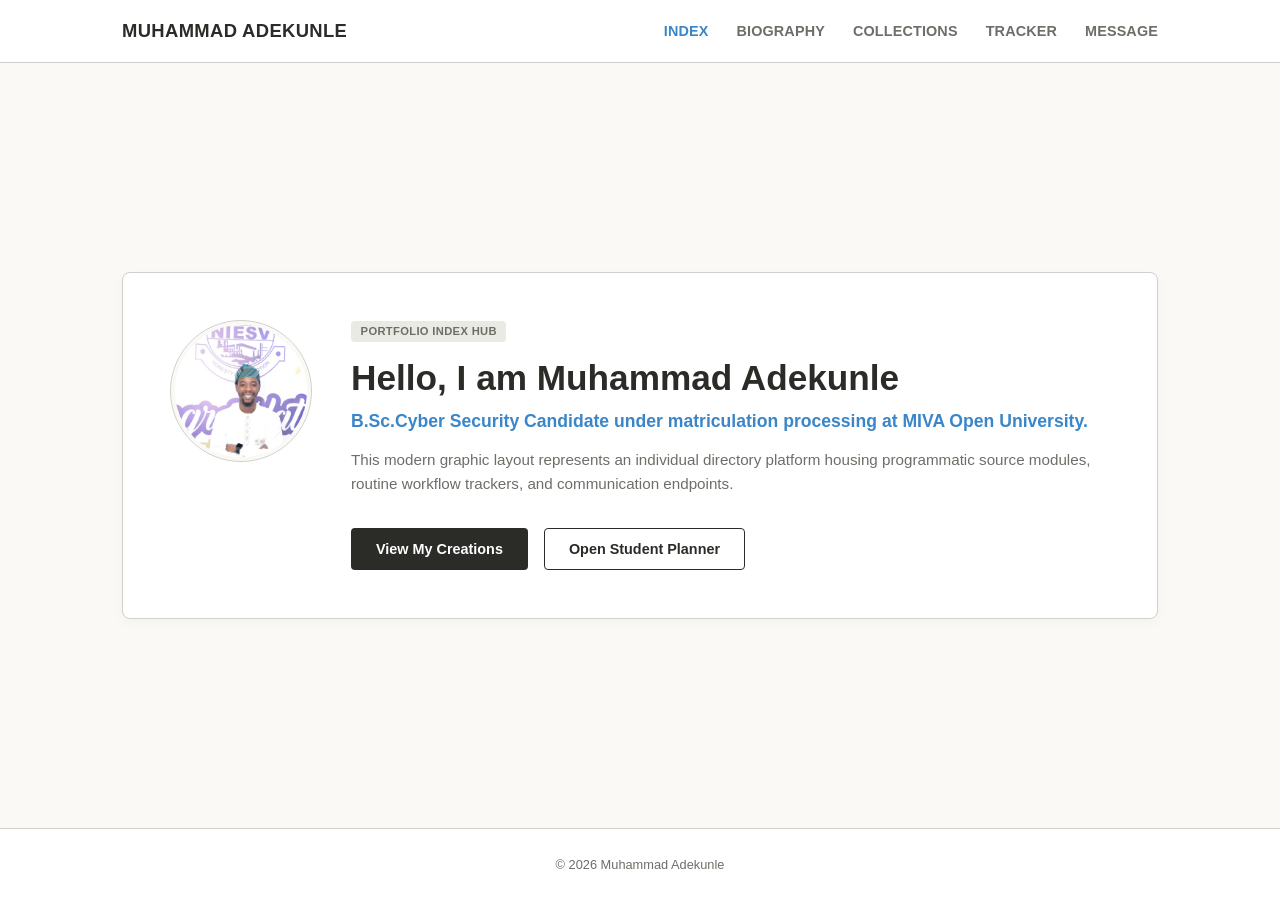
<file: index.html>
<!DOCTYPE html>
<html lang="en">
<head>
    <meta charset="UTF-8">
    <meta name="viewport" content="width=device-width, initial-scale=1.0">
    <title>Academic Workspace Nexus</title>
    <link rel="stylesheet" href="style.css">
</head>
<body>
    <header class="graphic-header">
        <nav class="graphic-navbar">
            <div class="graphic-logo-mark">MUHAMMAD ADEKUNLE</div>
            <div class="graphic-navigation-links">
                <a href="index.html" class="active-item">INDEX</a>
                <a href="about.html">BIOGRAPHY</a>
                <a href="projects.html">COLLECTIONS</a>
                <a href="planner.html">TRACKER</a>
                <a href="contact.html">MESSAGE</a>
            </div>
        </nav>
    </header>

    <main class="graphic-body-container flex-alignment-center">
        <section class="graphic-hero-card">
            <div class="hero-left-column">
                <img src="Muhammad pic.jpeg" alt="Student Individual Frame Capture" class="graphic-round-avatar">
            </div>
            <div class="hero-right-column">
                <span class="graphic-pill-badge">PORTFOLIO INDEX HUB</span>
                <h1>Hello, I am Muhammad Adekunle</h1>
                <p class="graphic-sub-intro">B.Sc.Cyber Security Candidate under matriculation processing at MIVA Open University.</p>
                <p class="graphic-body-p">This modern graphic layout represents an individual directory platform housing programmatic source modules, routine workflow trackers, and communication endpoints.</p>
                
                <div class="graphic-button-row">
                    <a href="projects.html" class="graphic-action-btn solid-color-btn">View My Creations</a>
                    <a href="planner.html" class="graphic-action-btn transparent-outline-btn">Open Student Planner</a>
                </div>
            </div>
        </section>
    </main>

    <footer class="graphic-site-footer">
        <p>&copy; 2026 Muhammad Adekunle</p>
    </footer>
</body>
</html>
</file>
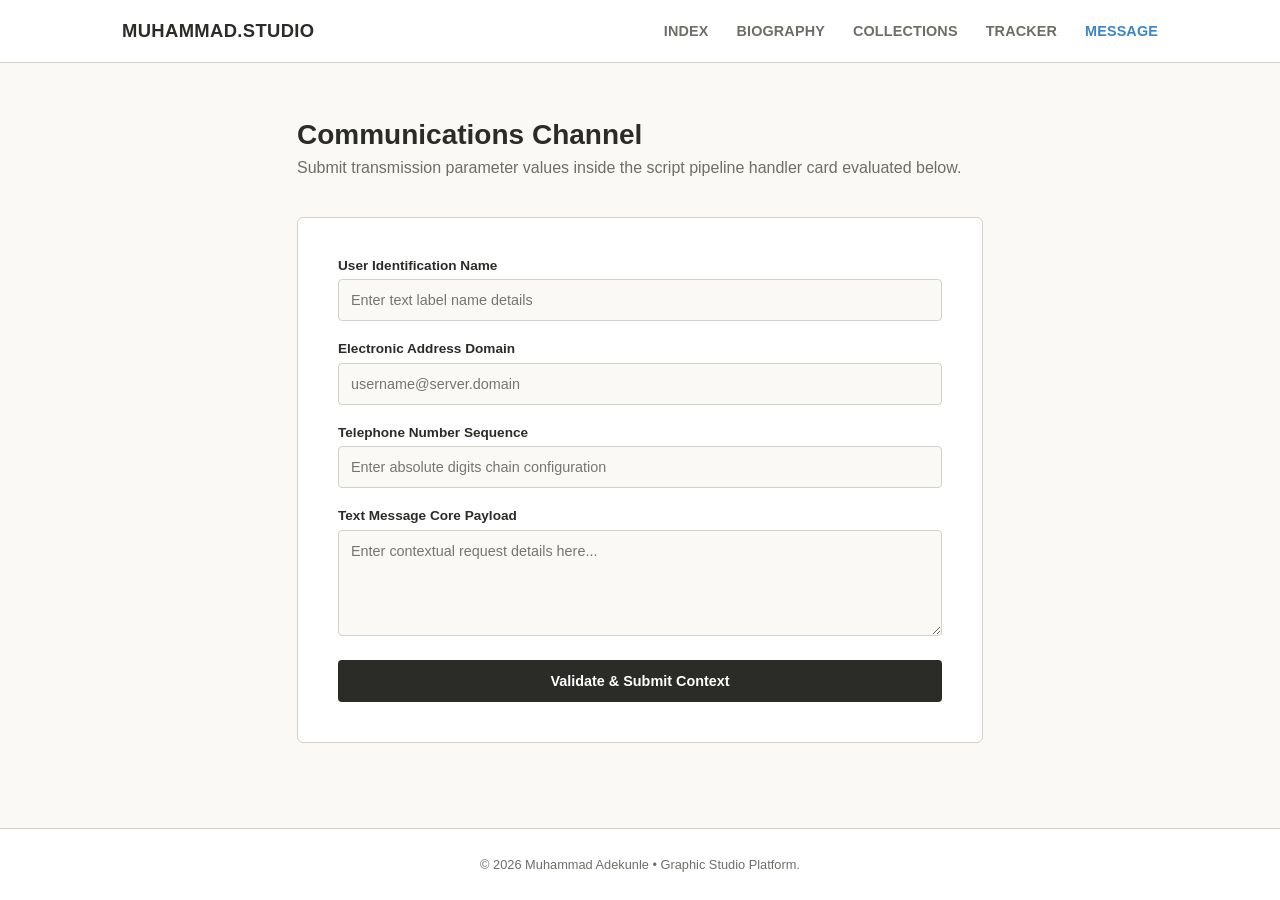
<file: contact.html>
<!DOCTYPE html>
<html lang="en">
<head>
    <meta charset="UTF-8">
    <meta name="viewport" content="width=device-width, initial-scale=1.0">
    <title>Message | Graphic Studio</title>
    <link rel="stylesheet" href="style.css">
</head>
<body>
    <header class="graphic-header">
        <nav class="graphic-navbar">
            <div class="graphic-logo-mark">MUHAMMAD.STUDIO</div>
            <div class="graphic-navigation-links">
                <a href="index.html">INDEX</a>
                <a href="about.html">BIOGRAPHY</a>
                <a href="projects.html">COLLECTIONS</a>
                <a href="planner.html">TRACKER</a>
                <a href="contact.html" class="active-item">MESSAGE</a>
            </div>
        </nav>
    </header>

    <main class="graphic-body-container narrow-view-block">
        <h2 class="graphic-block-heading">Communications Channel</h2>
        <p class="graphic-block-desc-text">Submit transmission parameter values inside the script pipeline handler card evaluated below.</p>

        <form id="studioVerificationForm" class="graphic-styled-form" novalidate>
            <div id="studioValidationAlertConsole" class="graphic-alert-overlay-box state-hidden"></div>

            <div class="graphic-input-block">
                <label for="studioInputName">User Identification Name</label>
                <input type="text" id="studioInputName" placeholder="Enter text label name details">
            </div>

            <div class="graphic-input-block">
                <label for="studioInputEmail">Electronic Address Domain</label>
                <input type="email" id="studioInputEmail" placeholder="username@server.domain">
            </div>

            <div class="graphic-input-block">
                <label for="studioInputPhone">Telephone Number Sequence</label>
                <input type="tel" id="studioInputPhone" placeholder="Enter absolute digits chain configuration">
            </div>

            <div class="graphic-input-block">
                <label for="studioInputMessage">Text Message Core Payload</label>
                <textarea id="studioInputMessage" rows="5" placeholder="Enter contextual request details here..."></textarea>
            </div>

            <button type="submit" class="graphic-action-btn solid-color-btn stretch-btn">Validate & Submit Context</button>
        </form>
    </main>

    <footer class="graphic-site-footer">
        <p>&copy; 2026 Muhammad Adekunle &bull; Graphic Studio Platform.</p>
    </footer>

    <script src="contact.js"></script>
</body>
</html>
</file>
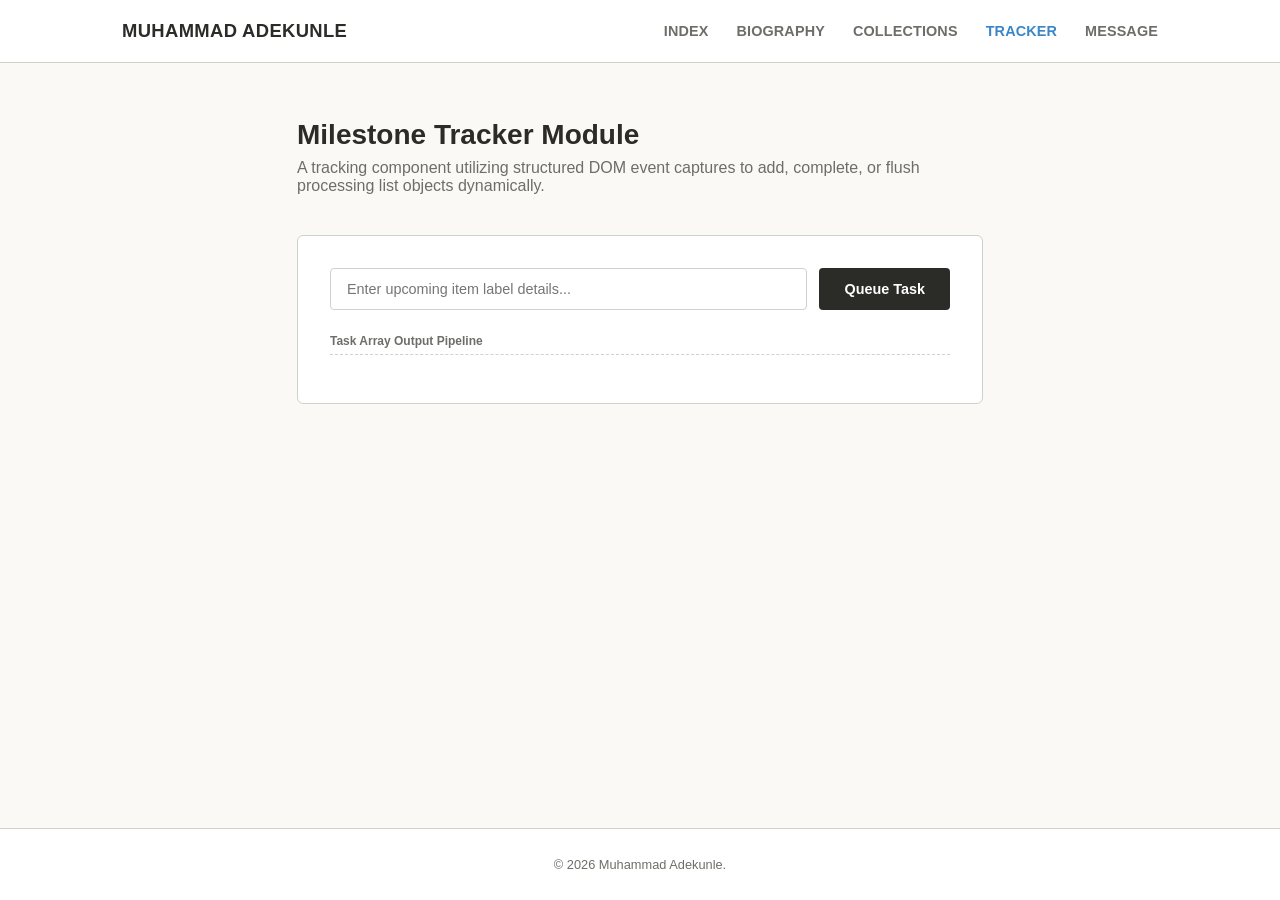
<file: planner.html>
<!DOCTYPE html>
<html lang="en">
<head>
    <meta charset="UTF-8">
    <meta name="viewport" content="width=device-width, initial-scale=1.0">
    <title>Tracker | Graphic Studio</title>
    <link rel="stylesheet" href="style.css">
</head>
<body>
    <header class="graphic-header">
        <nav class="graphic-navbar">
            <div class="graphic-logo-mark">MUHAMMAD ADEKUNLE</div>
            <div class="graphic-navigation-links">
                <a href="index.html">INDEX</a>
                <a href="about.html">BIOGRAPHY</a>
                <a href="projects.html">COLLECTIONS</a>
                <a href="planner.html" class="active-item">TRACKER</a>
                <a href="contact.html">MESSAGE</a>
            </div>
        </nav>
    </header>

    <main class="graphic-body-container narrow-view-block">
        <h2 class="graphic-block-heading">Milestone Tracker Module</h2>
        <p class="graphic-block-desc-text">A tracking component utilizing structured DOM event captures to add, complete, or flush processing list objects dynamically.</p>

        <section class="graphic-planner-card-box">
            <div class="graphic-flex-form-row">
                <input type="text" id="studioTaskInputField" placeholder="Enter upcoming item label details...">
                <button id="studioTaskCommitTrigger" class="graphic-action-btn solid-color-btn">Queue Task</button>
            </div>

            <div class="graphic-tracker-status-bar">
                <span>Task Array Output Pipeline</span>
            </div>

            <ul id="studioTasksDisplayArea" class="graphic-unordered-list-group">
                <!-- Altered programmatically inside worker execution scripts -->
            </ul>
        </section>
    </main>

    <footer class="graphic-site-footer">
        <p>&copy; 2026 Muhammad Adekunle.</p>
    </footer>

    <script src="planner.js"></script>
</body>
</html>
</file>
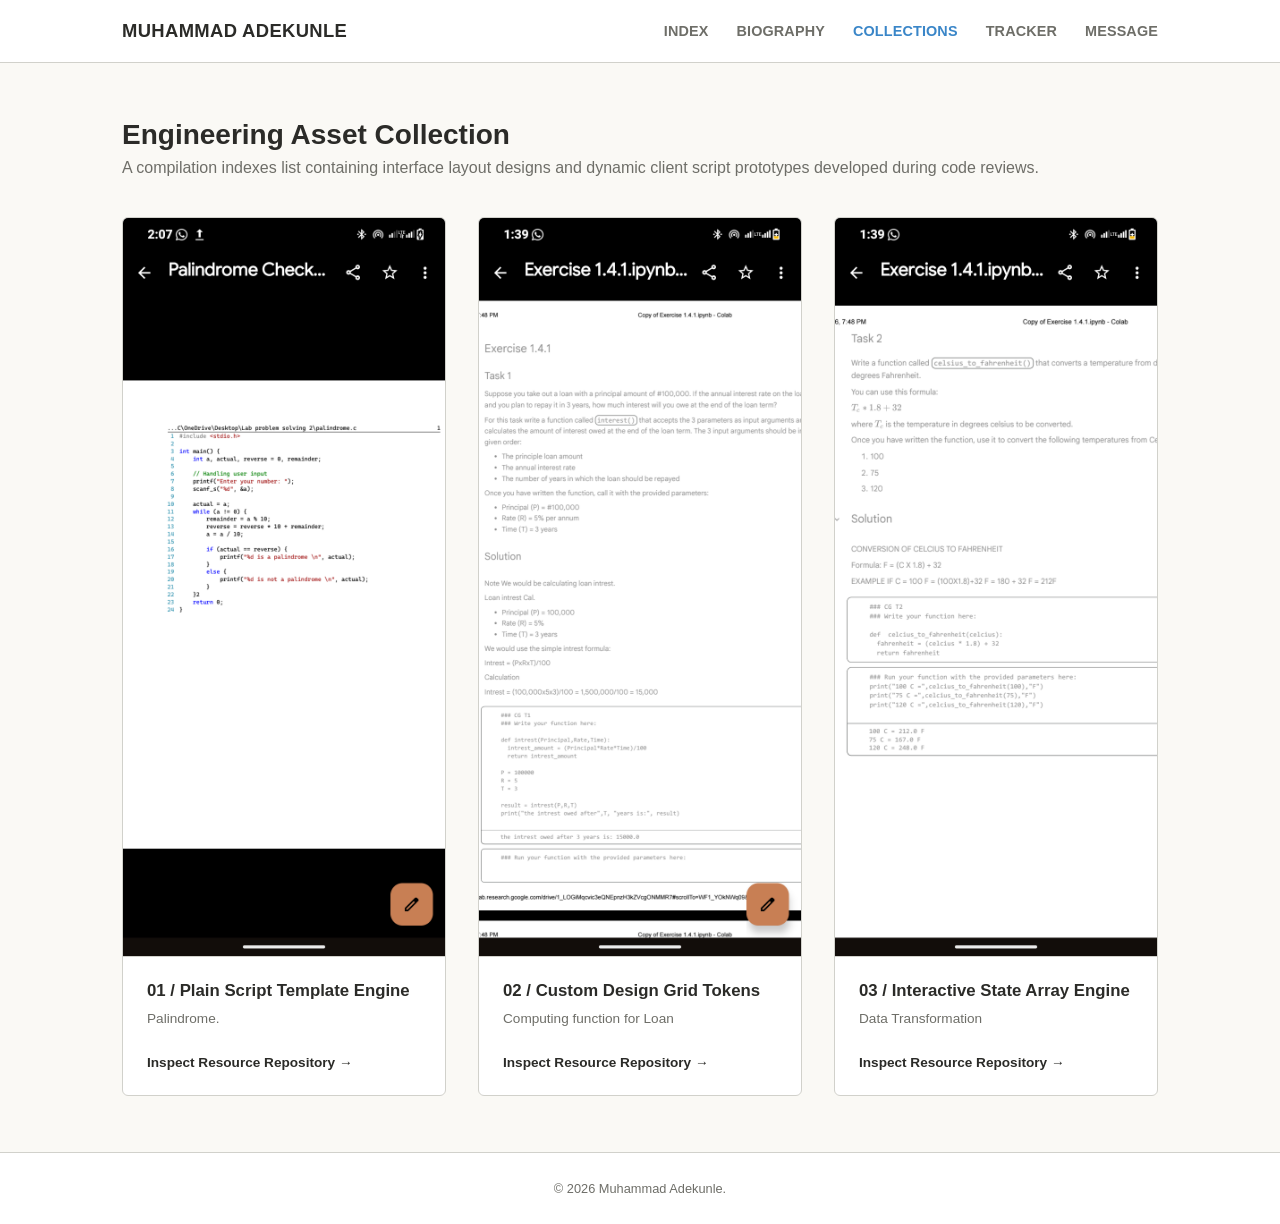
<file: projects.html>
<!DOCTYPE html>
<html lang="en">
<head>
    <meta charset="UTF-8">
    <meta name="viewport" content="width=device-width, initial-scale=1.0">
    <title>Collections | Graphic Studio</title>
    <link rel="stylesheet" href="style.css">
</head>
<body>
    <header class="graphic-header">
        <nav class="graphic-navbar">
            <div class="graphic-logo-mark">MUHAMMAD ADEKUNLE</div>
            <div class="graphic-navigation-links">
                <a href="index.html">INDEX</a>
                <a href="about.html">BIOGRAPHY</a>
                <a href="projects.html" class="active-item">COLLECTIONS</a>
                <a href="planner.html">TRACKER</a>
                <a href="contact.html">MESSAGE</a>
            </div>
        </nav>
    </header>

    <main class="graphic-body-container">
        <h2 class="graphic-block-heading">Engineering Asset Collection</h2>
        <p class="graphic-block-desc-text">A compilation indexes list containing interface layout designs and dynamic client script prototypes developed during code reviews.</p>

        <div class="graphic-flex-cards-grid">
            <article class="graphic-showroom-card">
                <div class="showroom-image-holder">
                    <img src="Project 3.png" alt="Script Parser Layout Frame">
                </div>
                <div class="showroom-card-details">
                    <h3>01 / Plain Script Template Engine</h3>
                    <p>Palindrome.</p>
                    <a href="https://github.com" target="_blank" class="showroom-link-anchor">Inspect Resource Repository &rarr;</a>
                </div>
            </article>

            <article class="graphic-showroom-card">
                <div class="showroom-image-holder">
                    <img src="Project 2.png" alt="Styles Token Matrix Capture">
                </div>
                <div class="showroom-card-details">
                    <h3>02 / Custom Design Grid Tokens</h3>
                    <p>Computing function for Loan</p>
                    <a href="https://github.com" target="_blank" class="showroom-link-anchor">Inspect Resource Repository &rarr;</a>
                </div>
            </article>

            <article class="graphic-showroom-card">
                <div class="showroom-image-holder">
                    <img src="Project 1.png" alt="Memory Matrix Monitor View">
                </div>
                <div class="showroom-card-details">
                    <h3>03 / Interactive State Array Engine</h3>
                    <p> Data  Transformation</p>
                    <a href="https://github.com" target="_blank" class="showroom-link-anchor">Inspect Resource Repository &rarr;</a>
                </div>
            </article>
        </div>
    </main>

    <footer class="graphic-site-footer">
        <p>&copy; 2026 Muhammad Adekunle.</p>
    </footer>
</body>
</html>
</file>
<file: style.css>
/* --- Visual Theme Custom Variables --- */
:root {
    --g-bg: #FAF9F5; /* Warm Ivory */
    --g-surface: #FFFFFF;
    --g-border: #D1D1CB;
    --g-dark: #2B2B28;
    --g-muted: #6E6E68;
    --g-accent: #3A86C8; /* Soft Pastel Blue Accent */
    --g-error: #D93838;
    --g-success: #2E8A4F;
}

* {
    box-sizing: border-box;
    margin: 0;
    padding: 0;
    font-family: 'Inter', -apple-system, BlinkMacSystemFont, "Segoe UI", Roboto, sans-serif;
}

body {
    background-color: var(--g-bg);
    color: var(--g-dark);
    display: flex;
    flex-direction: column;
    min-height: 100vh;
}

/* --- Navigation Header --- */
.graphic-header {
    background-color: var(--g-surface);
    border-bottom: 1px solid var(--g-border);
}

.graphic-navbar {
    max-width: 1100px;
    margin: 0 auto;
    padding: 1.25rem 2rem;
    display: flex;
    justify-content: space-between;
    align-items: center;
}

.graphic-logo-mark {
    font-weight: 800;
    font-size: 1.15rem;
    letter-spacing: 0.02em;
    color: var(--g-dark);
}

.graphic-navigation-links {
    display: flex;
    gap: 1.75rem;
}

.graphic-navigation-links a {
    text-decoration: none;
    color: var(--g-muted);
    font-size: 0.9rem;
    font-weight: 600;
    letter-spacing: 0.01em;
    transition: color 0.2s;
}

.graphic-navigation-links a:hover,
.graphic-navigation-links a.active-item {
    color: var(--g-accent);
}

/* --- Structural Core Viewport Container Panels --- */
.graphic-body-container {
    flex: 1;
    max-width: 1100px;
    width: 100%;
    margin: 0 auto;
    padding: 3.5rem 2rem;
}

.flex-alignment-center {
    display: flex;
    align-items: center;
    justify-content: center;
}

.narrow-view-block {
    max-width: 750px;
}

.graphic-block-heading {
    font-size: 1.75rem;
    font-weight: 750;
    margin-bottom: 0.5rem;
    color: var(--g-dark);
}

.graphic-block-desc-text {
    color: var(--g-muted);
    margin-bottom: 2.5rem;
    font-size: 1rem;
}

/* --- Layout Managers (Flexbox/Grid Assemblies) --- */
.split-asymmetric-layout {
    display: grid;
    grid-template-columns: 1.1fr 0.9fr;
    gap: 3.5rem;
    margin-bottom: 3rem;
}

.graphic-flex-cards-grid {
    display: grid;
    grid-template-columns: repeat(auto-fit, minmax(290px, 1fr));
    gap: 2rem;
}

/* --- Unique Asymmetric Hero Layout --- */
.graphic-hero-card {
    display: flex;
    background: var(--g-surface);
    border: 1px solid var(--g-border);
    border-radius: 8px;
    padding: 3rem;
    gap: 2.5rem;
    box-shadow: 0 4px 12px rgba(43,43,40,0.03);
}

.graphic-round-avatar {
    width: 140px;
    height: 140px;
    border-radius: 50%;
    object-fit: cover;
    border: 4px solid var(--g-bg);
    outline: 1px solid var(--g-border);
}

.graphic-pill-badge {
    display: inline-block;
    background: #EAEAE4;
    color: var(--g-muted);
    font-size: 0.7rem;
    font-weight: 700;
    padding: 0.3rem 0.6rem;
    border-radius: 4px;
    margin-bottom: 1rem;
    letter-spacing: 0.03em;
}

.hero-right-column h1 {
    font-size: 2.2rem;
    font-weight: 800;
    line-height: 1.15;
    margin-bottom: 0.75rem;
}

.graphic-sub-intro {
    font-size: 1.1rem;
    color: var(--g-accent);
    margin-bottom: 1rem;
    font-weight: 600;
}

.graphic-body-p {
    color: var(--g-muted);
    line-height: 1.6;
    font-size: 0.95rem;
    margin-bottom: 2rem;
}

/* --- About View Layout Additions --- */
.graphic-text-spacing {
    margin-bottom: 1.5rem;
    line-height: 1.55;
    color: #3B3B37;
}

.graphic-subheading {
    font-size: 1.1rem;
    font-weight: 700;
    margin: 2rem 0 0.75rem 0;
    color: var(--g-dark);
}

.graphic-custom-table {
    width: 100%;
    border-collapse: collapse;
    margin-bottom: 2rem;
    font-size: 0.9rem;
}

.graphic-custom-table th, .graphic-custom-table td {
    padding: 0.75rem;
    text-align: left;
    border-bottom: 1px solid var(--g-border);
}

.graphic-custom-table th {
    color: var(--g-dark);
    font-weight: 700;
}

.graphic-badge-cloud {
    display: flex;
    flex-wrap: wrap;
    gap: 0.5rem;
}

.cloud-badge {
    background: var(--g-surface);
    border: 1px solid var(--g-border);
    padding: 0.4rem 0.8rem;
    font-size: 0.8rem;
    font-weight: 600;
    border-radius: 4px;
}

.graphic-video-showcase { margin-top: 3rem; }
.graphic-embedded-frame {
    background: #111;
    border-radius: 6px;
    overflow: hidden;
    line-height: 0;
}
.graphic-embedded-frame video { width: 100%; height: auto; }

/* --- Showroom Component Cards --- */
.graphic-showroom-card {
    background: var(--g-surface);
    border: 1px solid var(--g-border);
    border-radius: 6px;
    overflow: hidden;
    transition: transform 0.2s, border-color 0.2s;
}

.graphic-showroom-card:hover {
    transform: translateY(-2px);
    border-color: var(--g-accent);
}

.showroom-image-holder img {
    width: 100%;
    height: auto;
    display: block;
    border-bottom: 1px solid var(--g-border);
}

.showroom-card-details {
    padding: 1.5rem;
}

.showroom-card-details h3 {
    font-size: 1.05rem;
    font-weight: 700;
    margin-bottom: 0.5rem;
}

.showroom-card-details p {
    font-size: 0.85rem;
    color: var(--g-muted);
    line-height: 1.5;
    margin-bottom: 1.5rem;
}

.showroom-link-anchor {
    font-size: 0.85rem;
    font-weight: 700;
    color: var(--g-dark);
    text-decoration: none;
}

.showroom-link-anchor:hover {
    color: var(--g-accent);
}

/* --- Planner Specific Structuring --- */
.graphic-planner-card-box {
    background: var(--g-surface);
    border: 1px solid var(--g-border);
    border-radius: 6px;
    padding: 2rem;
}

.graphic-flex-form-row {
    display: flex;
    gap: 0.75rem;
}

.graphic-flex-form-row input {
    flex: 1;
    padding: 0.75rem 1rem;
    border: 1px solid var(--g-border);
    border-radius: 4px;
    font-size: 0.9rem;
    outline: none;
}

.graphic-flex-form-row input:focus {
    border-color: var(--g-accent);
}

.graphic-tracker-status-bar {
    margin: 1.5rem 0 1rem 0;
    font-size: 0.75rem;
    font-weight: 700;
    color: var(--g-muted);
    border-bottom: 1px dashed var(--g-border);
    padding-bottom: 0.4rem;
}

.graphic-unordered-list-group {
    list-style: none;
}

.graphic-row-task {
    display: flex;
    justify-content: space-between;
    align-items: center;
    padding: 0.85rem 0;
    border-bottom: 1px solid #EAEAE4;
}

.graphic-row-task:last-child {
    border-bottom: none;
}

.graphic-row-task.task-done span {
    text-decoration: line-through;
    color: var(--g-muted);
}

.graphic-util-btn {
    background: transparent;
    border: 1px solid var(--g-border);
    padding: 0.35rem 0.65rem;
    font-size: 0.75rem;
    font-weight: 600;
    border-radius: 4px;
    cursor: pointer;
    margin-left: 0.4rem;
}

.graphic-util-btn.opt-check:hover { border-color: var(--g-success); color: var(--g-success); }
.graphic-util-btn.opt-trash:hover { border-color: var(--g-error); color: var(--g-error); }

/* --- Styled Form Interface --- */
.graphic-styled-form {
    background: var(--g-surface);
    border: 1px solid var(--g-border);
    border-radius: 6px;
    padding: 2.5rem;
}

.graphic-input-block {
    margin-bottom: 1.25rem;
}

.graphic-input-block label {
    display: block;
    font-size: 0.85rem;
    font-weight: 600;
    margin-bottom: 0.4rem;
    color: var(--g-dark);
}

.graphic-input-block input,
.graphic-input-block textarea {
    width: 100%;
    padding: 0.75rem;
    border: 1px solid var(--g-border);
    border-radius: 4px;
    font-size: 0.9rem;
    outline: none;
    background: var(--g-bg);
}

.graphic-input-block input:focus,
.graphic-input-block textarea:focus {
    border-color: var(--g-accent);
    background: var(--g-surface);
}

.graphic-alert-overlay-box {
    background-color: #FFF2F2;
    color: var(--g-error);
    border: 1px solid #F2C2C2;
    padding: 1rem;
    font-size: 0.85rem;
    border-radius: 4px;
    margin-bottom: 1.5rem;
    line-height: 1.5;
}

.state-hidden { display: none; }

/* --- Interactive Action Buttons --- */
.graphic-button-row { display: flex; gap: 1rem; }
.graphic-action-btn {
    display: inline-block;
    padding: 0.75rem 1.5rem;
    text-decoration: none;
    font-weight: 600;
    font-size: 0.9rem;
    border-radius: 4px;
    cursor: pointer;
    border: 1px solid transparent;
    transition: background 0.2s;
}

.graphic-action-btn.solid-color-btn { background: var(--g-dark); color: var(--g-surface); }
.graphic-action-btn.solid-color-btn:hover { background: var(--g-accent); }
.graphic-action-btn.transparent-outline-btn { background: transparent; color: var(--g-dark); border-color: var(--g-dark); }
.graphic-action-btn.transparent-outline-btn:hover { background: var(--g-dark); color: var(--g-surface); }
.stretch-btn { width: 100%; text-align: center; }

.graphic-site-footer {
    background-color: var(--g-surface);
    border-top: 1px solid var(--g-border);
    padding: 1.75rem;
    text-align: center;
    font-size: 0.8rem;
    color: var(--g-muted);
}

/* --- Mobile Display Breakpoints --- */
@media (max-width: 800px) {
    .graphic-navbar { flex-direction: column; gap: 1rem; text-align: center; }
    .graphic-navigation-links { width: 100%; justify-content: space-around; }
    .graphic-hero-card { flex-direction: column; align-items: center; text-align: center; padding: 2rem 1.5rem; }
    .split-asymmetric-layout { grid-template-columns: 1fr; gap: 2rem; }
    .graphic-button-row { flex-direction: column; }
}
</file>
